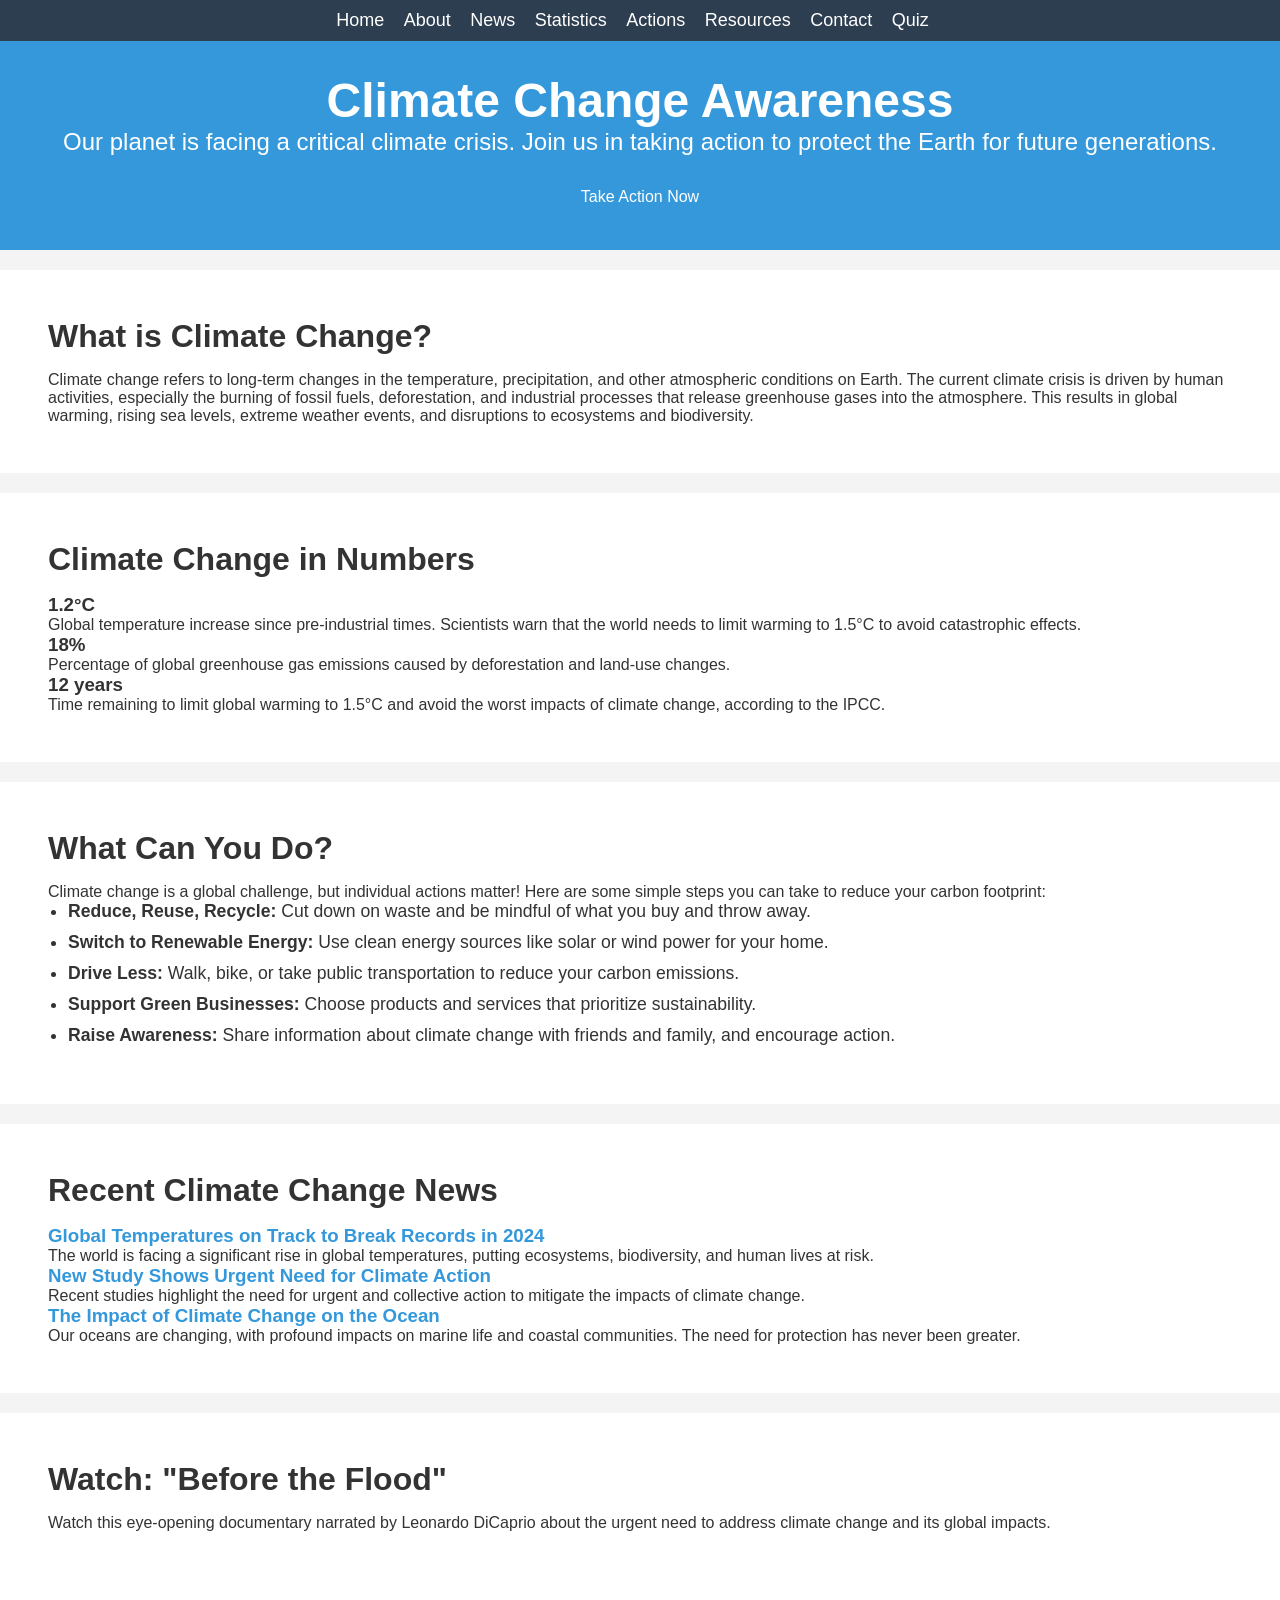
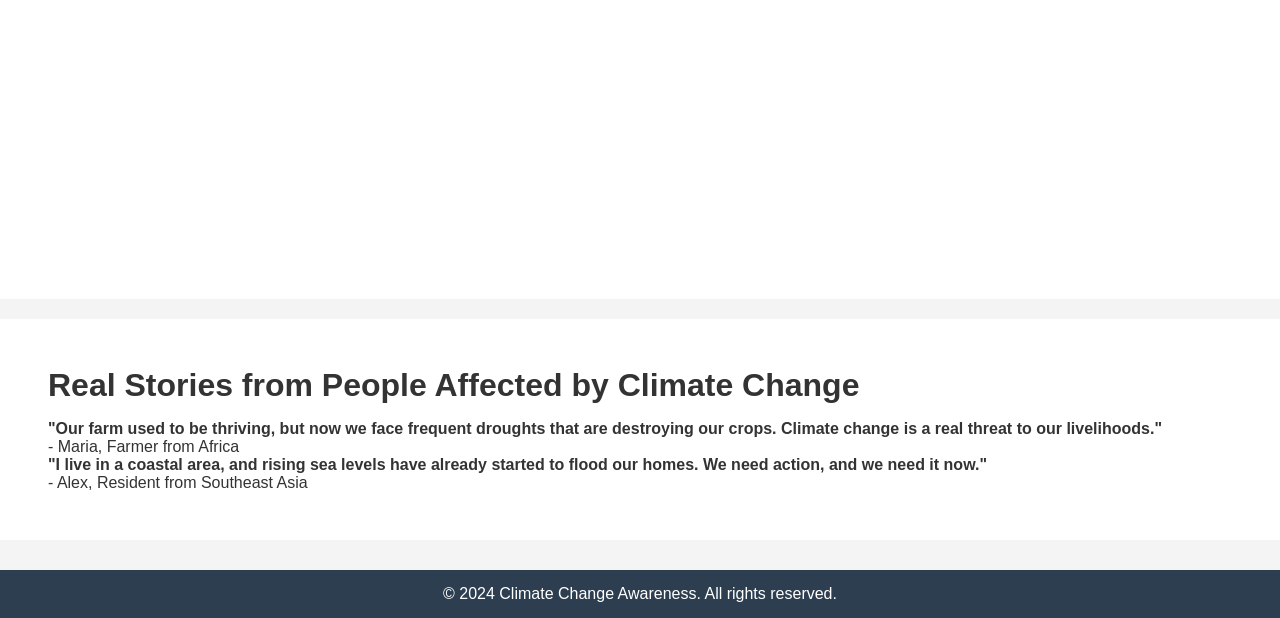
<file: index.html>
<!DOCTYPE html>
<html lang="en">
<head>
  <meta charset="UTF-8">
  <meta name="viewport" content="width=device-width, initial-scale=1.0">
  <title>Climate Change Awareness</title>
  <link rel="stylesheet" href="styles.css">
</head>
<body>
  <header>
    <nav>
      <ul>
        <li><a href="index.html">Home</a></li>
        <li><a href="about.html">About</a></li>
        <li><a href="news.html">News</a></li>
        <li><a href="statistics.html">Statistics</a></li>
        <li><a href="actions.html">Actions</a></li>
        <li><a href="resources.html">Resources</a></li>
        <li><a href="contact.html">Contact</a></li>
        <li><a href="quiz.html">Quiz</a></li>
      </ul>
    </nav>
  </header>

  <section class="hero">
    <h1>Climate Change Awareness</h1>
    <p>Our planet is facing a critical climate crisis. Join us in taking action to protect the Earth for future generations.</p>
    <a href="actions.html" class="btn">Take Action Now</a>
  </section>

  <!-- Introduction to Climate Change -->
  <section class="intro">
    <h2>What is Climate Change?</h2>
    <p>Climate change refers to long-term changes in the temperature, precipitation, and other atmospheric conditions on Earth. The current climate crisis is driven by human activities, especially the burning of fossil fuels, deforestation, and industrial processes that release greenhouse gases into the atmosphere. This results in global warming, rising sea levels, extreme weather events, and disruptions to ecosystems and biodiversity.</p>
  </section>

  <!-- Key Statistics and Facts -->
  <section class="stats">
    <h2>Climate Change in Numbers</h2>
    <div class="stat-item">
      <h3>1.2°C</h3>
      <p>Global temperature increase since pre-industrial times. Scientists warn that the world needs to limit warming to 1.5°C to avoid catastrophic effects.</p>
    </div>
    <div class="stat-item">
      <h3>18%</h3>
      <p>Percentage of global greenhouse gas emissions caused by deforestation and land-use changes.</p>
    </div>
    <div class="stat-item">
      <h3>12 years</h3>
      <p>Time remaining to limit global warming to 1.5°C and avoid the worst impacts of climate change, according to the IPCC.</p>
    </div>
  </section>

  <!-- What Can You Do? -->
  <section class="actions">
    <h2>What Can You Do?</h2>
    <p>Climate change is a global challenge, but individual actions matter! Here are some simple steps you can take to reduce your carbon footprint:</p>
    <ul>
      <li><strong>Reduce, Reuse, Recycle:</strong> Cut down on waste and be mindful of what you buy and throw away.</li>
      <li><strong>Switch to Renewable Energy:</strong> Use clean energy sources like solar or wind power for your home.</li>
      <li><strong>Drive Less:</strong> Walk, bike, or take public transportation to reduce your carbon emissions.</li>
      <li><strong>Support Green Businesses:</strong> Choose products and services that prioritize sustainability.</li>
      <li><strong>Raise Awareness:</strong> Share information about climate change with friends and family, and encourage action.</li>
    </ul>
  </section>

  <!-- Recent News or Articles -->
  <section class="news">
    <h2>Recent Climate Change News</h2>
    <div class="news-item">
      <h3><a href="https://www.theguardian.com/environment/climate-crisis" target="_blank">Global Temperatures on Track to Break Records in 2024</a></h3>
      <p>The world is facing a significant rise in global temperatures, putting ecosystems, biodiversity, and human lives at risk.</p>
    </div>
    <div class="news-item">
      <h3><a href="https://www.bbc.com/news/science_and_environment" target="_blank">New Study Shows Urgent Need for Climate Action</a></h3>
      <p>Recent studies highlight the need for urgent and collective action to mitigate the impacts of climate change.</p>
    </div>
    <div class="news-item">
      <h3><a href="https://www.nationalgeographic.com/environment/article/climate-change" target="_blank">The Impact of Climate Change on the Ocean</a></h3>
      <p>Our oceans are changing, with profound impacts on marine life and coastal communities. The need for protection has never been greater.</p>
    </div>
  </section>

  <!-- Video Section -->
  <section class="video">
    <h2>Watch: "Before the Flood"</h2>
    <p>Watch this eye-opening documentary narrated by Leonardo DiCaprio about the urgent need to address climate change and its global impacts.</p>
    <iframe width="560" height="315" src="https://www.youtube.com/embed/zhb4kW5ffzQ" frameborder="0" allow="accelerometer; autoplay; encrypted-media; gyroscope; picture-in-picture" allowfullscreen></iframe>
  </section>

  <!-- Testimonials or Real-life Stories -->
  <section class="testimonials">
    <h2>Real Stories from People Affected by Climate Change</h2>
    <div class="testimonial">
      <p><strong>"Our farm used to be thriving, but now we face frequent droughts that are destroying our crops. Climate change is a real threat to our livelihoods."</strong></p>
      <p>- Maria, Farmer from Africa</p>
    </div>
    <div class="testimonial">
      <p><strong>"I live in a coastal area, and rising sea levels have already started to flood our homes. We need action, and we need it now."</strong></p>
      <p>- Alex, Resident from Southeast Asia</p>
    </div>
  </section>

  <!-- Footer -->
  <footer>
    <p>&copy; 2024 Climate Change Awareness. All rights reserved.</p>
  </footer>

</body>
</html>
</file>
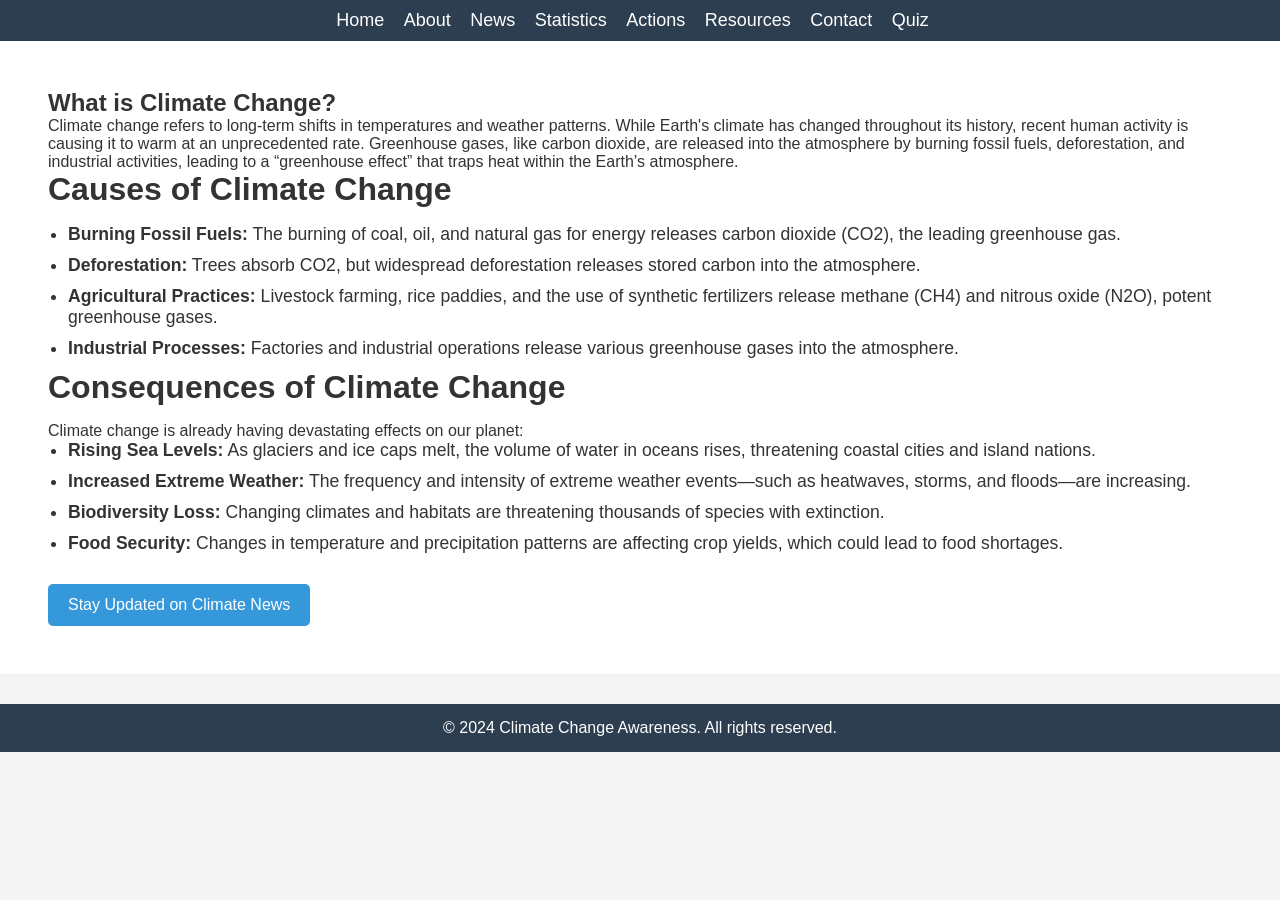
<file: about.html>
<!DOCTYPE html>
<html lang="en">
<head>
  <meta charset="UTF-8">
  <meta name="viewport" content="width=device-width, initial-scale=1.0">
  <title>About Climate Change</title>
  <link rel="stylesheet" href="styles.css">
</head>
<body>
  <header>
    <nav>
      <ul>
        <li><a href="index.html">Home</a></li>
        <li><a href="about.html">About</a></li>
        <li><a href="news.html">News</a></li>
        <li><a href="statistics.html">Statistics</a></li>
        <li><a href="actions.html">Actions</a></li>
        <li><a href="resources.html">Resources</a></li>
        <li><a href="contact.html">Contact</a></li>
        <li><a href="quiz.html">Quiz</a></li>
      </ul>
    </nav>
  </header>

  <section class="about">
    <h1>What is Climate Change?</h1>
    <p>Climate change refers to long-term shifts in temperatures and weather patterns. While Earth's climate has changed throughout its history, recent human activity is causing it to warm at an unprecedented rate. Greenhouse gases, like carbon dioxide, are released into the atmosphere by burning fossil fuels, deforestation, and industrial activities, leading to a “greenhouse effect” that traps heat within the Earth’s atmosphere.</p>

    <h2>Causes of Climate Change</h2>
    <ul>
      <li><strong>Burning Fossil Fuels:</strong> The burning of coal, oil, and natural gas for energy releases carbon dioxide (CO2), the leading greenhouse gas.</li>
      <li><strong>Deforestation:</strong> Trees absorb CO2, but widespread deforestation releases stored carbon into the atmosphere.</li>
      <li><strong>Agricultural Practices:</strong> Livestock farming, rice paddies, and the use of synthetic fertilizers release methane (CH4) and nitrous oxide (N2O), potent greenhouse gases.</li>
      <li><strong>Industrial Processes:</strong> Factories and industrial operations release various greenhouse gases into the atmosphere.</li>
    </ul>

    <h2>Consequences of Climate Change</h2>
    <p>Climate change is already having devastating effects on our planet:</p>
    <ul>
      <li><strong>Rising Sea Levels:</strong> As glaciers and ice caps melt, the volume of water in oceans rises, threatening coastal cities and island nations.</li>
      <li><strong>Increased Extreme Weather:</strong> The frequency and intensity of extreme weather events—such as heatwaves, storms, and floods—are increasing.</li>
      <li><strong>Biodiversity Loss:</strong> Changing climates and habitats are threatening thousands of species with extinction.</li>
      <li><strong>Food Security:</strong> Changes in temperature and precipitation patterns are affecting crop yields, which could lead to food shortages.</li>
    </ul>
    <a href="news.html" class="btn">Stay Updated on Climate News</a>
  </section>

  <footer>
    <p>&copy; 2024 Climate Change Awareness. All rights reserved.</p>
  </footer>
</body>
</html>
</file>
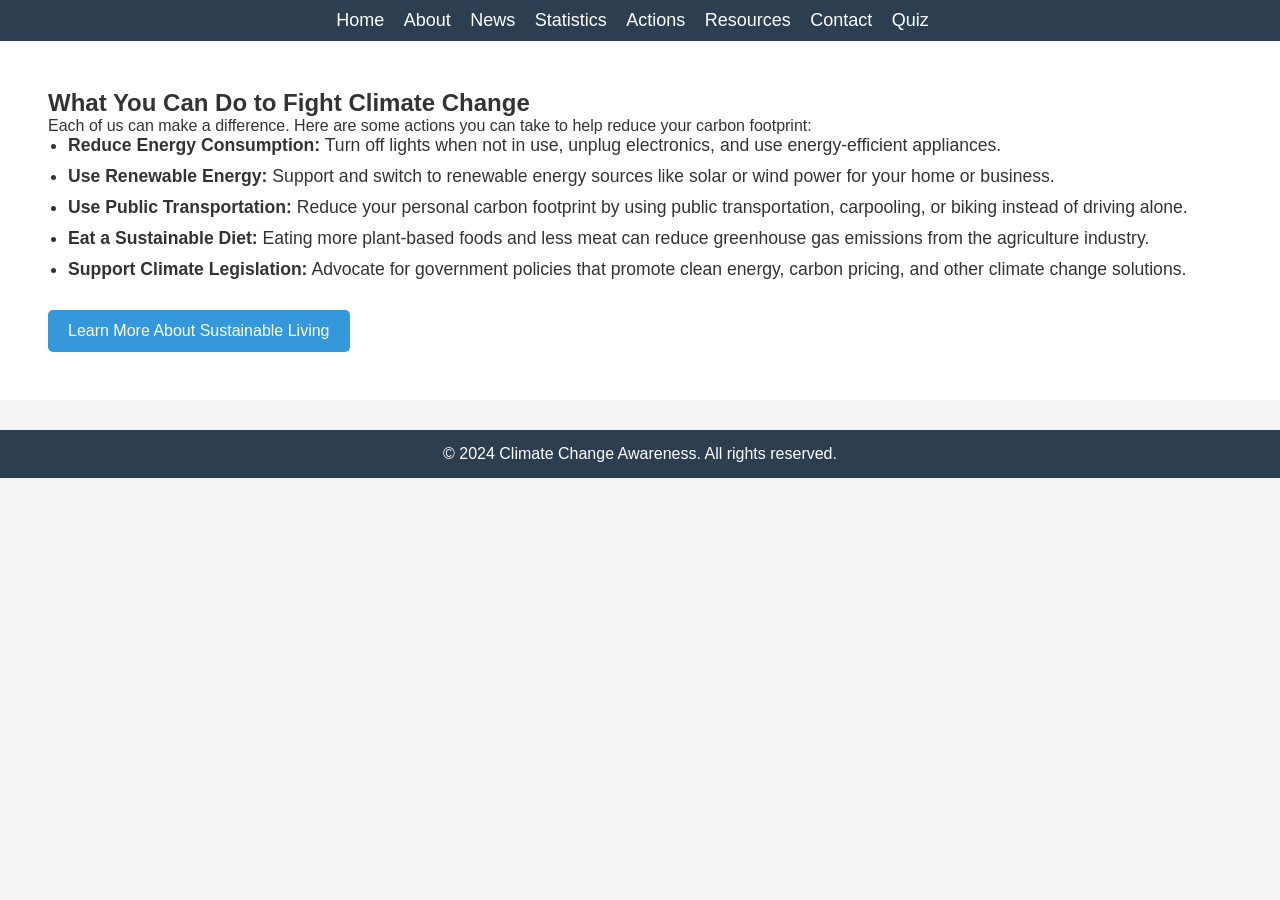
<file: actions.html>
<!DOCTYPE html>
<html lang="en">
<head>
  <meta charset="UTF-8">
  <meta name="viewport" content="width=device-width, initial-scale=1.0">
  <title>Actions You Can Take</title>
  <link rel="stylesheet" href="styles.css">
</head>
<body>
  <header>
    <nav>
      <ul>
        <li><a href="index.html">Home</a></li>
        <li><a href="about.html">About</a></li>
        <li><a href="news.html">News</a></li>
        <li><a href="statistics.html">Statistics</a></li>
        <li><a href="actions.html">Actions</a></li>
        <li><a href="resources.html">Resources</a></li>
        <li><a href="contact.html">Contact</a></li>
        <li><a href="quiz.html">Quiz</a></li>
      </ul>
    </nav>
  </header>

  <section class="actions">
    <h1>What You Can Do to Fight Climate Change</h1>
    <p>Each of us can make a difference. Here are some actions you can take to help reduce your carbon footprint:</p>

    <ul>
      <li><strong>Reduce Energy Consumption:</strong> Turn off lights when not in use, unplug electronics, and use energy-efficient appliances.</li>
      <li><strong>Use Renewable Energy:</strong> Support and switch to renewable energy sources like solar or wind power for your home or business.</li>
      <li><strong>Use Public Transportation:</strong> Reduce your personal carbon footprint by using public transportation, carpooling, or biking instead of driving alone.</li>
      <li><strong>Eat a Sustainable Diet:</strong> Eating more plant-based foods and less meat can reduce greenhouse gas emissions from the agriculture industry.</li>
      <li><strong>Support Climate Legislation:</strong> Advocate for government policies that promote clean energy, carbon pricing, and other climate change solutions.</li>
    </ul>

    <a href="resources.html" class="btn">Learn More About Sustainable Living</a>
  </section>

  <footer>
    <p>&copy; 2024 Climate Change Awareness. All rights reserved.</p>
  </footer>
</body>
</html>
</file>
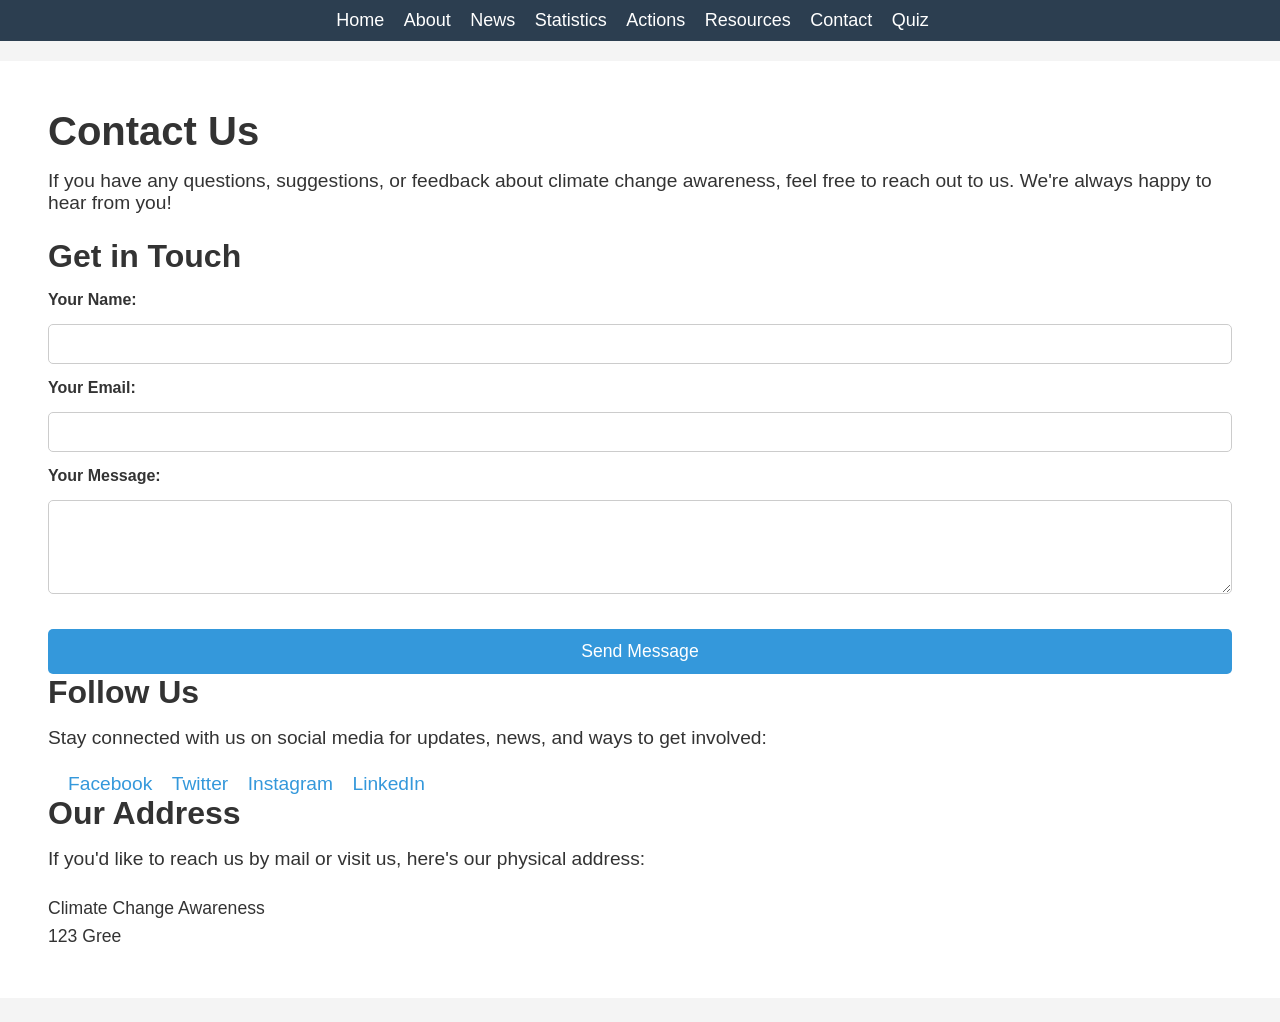
<file: contact.html>
<!DOCTYPE html>
<html lang="en">
<head>
  <meta charset="UTF-8">
  <meta name="viewport" content="width=device-width, initial-scale=1.0">
  <title>Contact Us - Climate Change Awareness</title>
  <link rel="stylesheet" href="styles.css">
</head>
<body>
  <header>
    <nav>
      <ul>
        <li><a href="index.html">Home</a></li>
        <li><a href="about.html">About</a></li>
        <li><a href="news.html">News</a></li>
        <li><a href="statistics.html">Statistics</a></li>
        <li><a href="actions.html">Actions</a></li>
        <li><a href="resources.html">Resources</a></li>
        <li><a href="contact.html">Contact</a></li>
        <li><a href="quiz.html">Quiz</a></li>
      </ul>
    </nav>
  </header>

  <section class="contact">
    <h1>Contact Us</h1>
    <p>If you have any questions, suggestions, or feedback about climate change awareness, feel free to reach out to us. We're always happy to hear from you!</p>

    <h2>Get in Touch</h2>

    <!-- Contact Form -->
    <form action="submit_form.php" method="POST" class="contact-form">
      <label for="name">Your Name:</label>
      <input type="text" id="name" name="name" required>

      <label for="email">Your Email:</label>
      <input type="email" id="email" name="email" required>

      <label for="message">Your Message:</label>
      <textarea id="message" name="message" rows="4" required></textarea>

      <button type="submit" class="btn">Send Message</button>
    </form>

    <h2>Follow Us</h2>
    <p>Stay connected with us on social media for updates, news, and ways to get involved:</p>
    <ul class="social-links">
      <li><a href="https://www.facebook.com/ClimateChangeAwareness" target="_blank">Facebook</a></li>
      <li><a href="https://twitter.com/ClimateChangeAwareness" target="_blank">Twitter</a></li>
      <li><a href="https://www.instagram.com/ClimateChangeAwareness" target="_blank">Instagram</a></li>
      <li><a href="https://www.linkedin.com/company/ClimateChangeAwareness" target="_blank">LinkedIn</a></li>
    </ul>

    <h2>Our Address</h2>
    <p>If you'd like to reach us by mail or visit us, here's our physical address:</p>
    <address>
      Climate Change Awareness<br>
      123 Gree
</file>
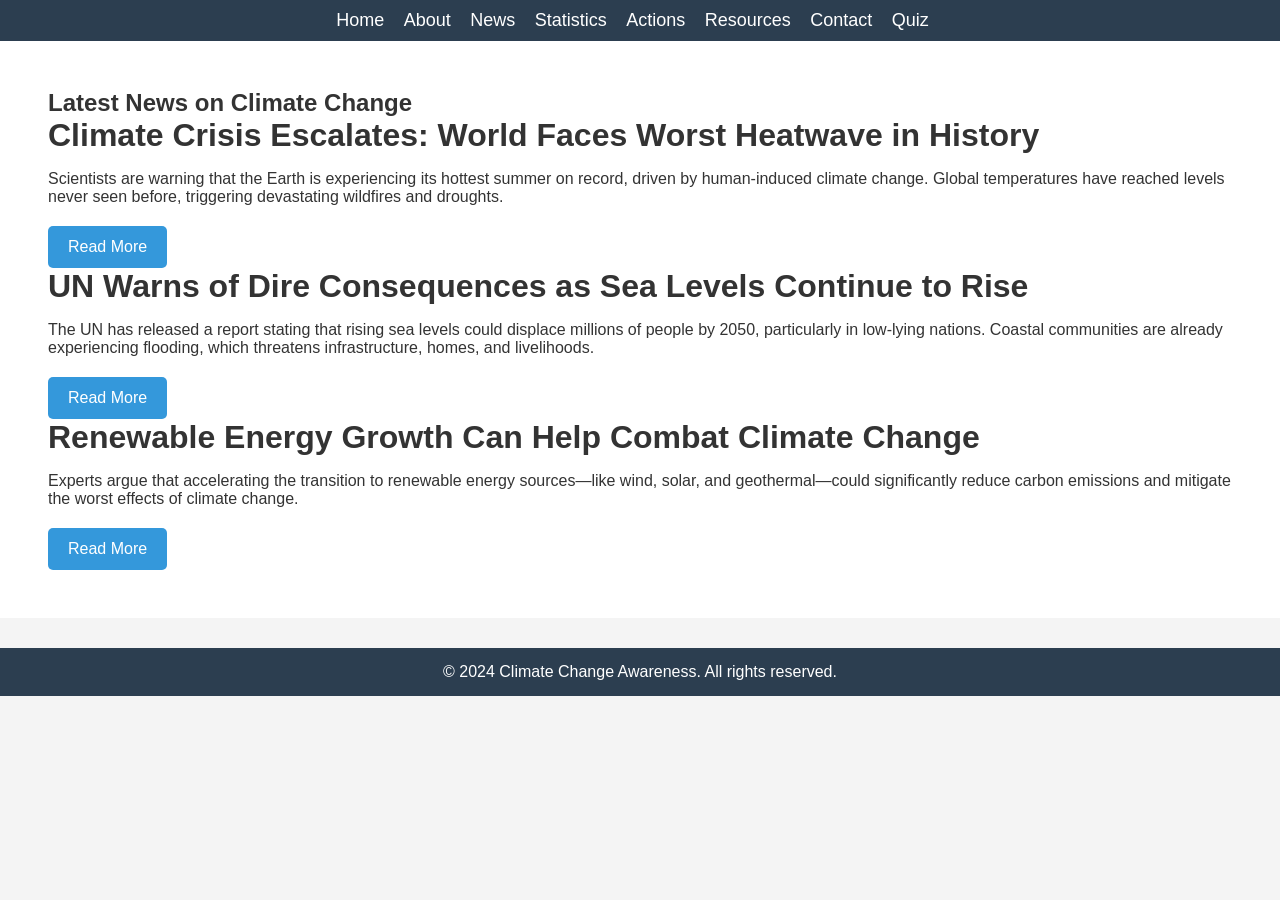
<file: news.html>
<!DOCTYPE html>
<html lang="en">
<head>
  <meta charset="UTF-8">
  <meta name="viewport" content="width=device-width, initial-scale=1.0">
  <title>Climate Change News</title>
  <link rel="stylesheet" href="styles.css">
</head>
<body>
  <header>
    <nav>
      <ul>
        <li><a href="index.html">Home</a></li>
        <li><a href="about.html">About</a></li>
        <li><a href="news.html">News</a></li>
        <li><a href="statistics.html">Statistics</a></li>
        <li><a href="actions.html">Actions</a></li>
        <li><a href="resources.html">Resources</a></li>
        <li><a href="contact.html">Contact</a></li>
        <li><a href="quiz.html">Quiz</a></li>
      </ul>
    </nav>
  </header>

  <section class="news">
    <h1>Latest News on Climate Change</h1>
    
    <article class="news-item">
      <h2>Climate Crisis Escalates: World Faces Worst Heatwave in History</h2>
      <p>Scientists are warning that the Earth is experiencing its hottest summer on record, driven by human-induced climate change. Global temperatures have reached levels never seen before, triggering devastating wildfires and droughts.</p>
      <a href="#" class="btn">Read More</a>
    </article>

    <article class="news-item">
      <h2>UN Warns of Dire Consequences as Sea Levels Continue to Rise</h2>
      <p>The UN has released a report stating that rising sea levels could displace millions of people by 2050, particularly in low-lying nations. Coastal communities are already experiencing flooding, which threatens infrastructure, homes, and livelihoods.</p>
      <a href="#" class="btn">Read More</a>
    </article>

    <article class="news-item">
      <h2>Renewable Energy Growth Can Help Combat Climate Change</h2>
      <p>Experts argue that accelerating the transition to renewable energy sources—like wind, solar, and geothermal—could significantly reduce carbon emissions and mitigate the worst effects of climate change.</p>
      <a href="#" class="btn">Read More</a>
    </article>
  </section>

  <footer>
    <p>&copy; 2024 Climate Change Awareness. All rights reserved.</p>
  </footer>
</body>
</html>
</file>
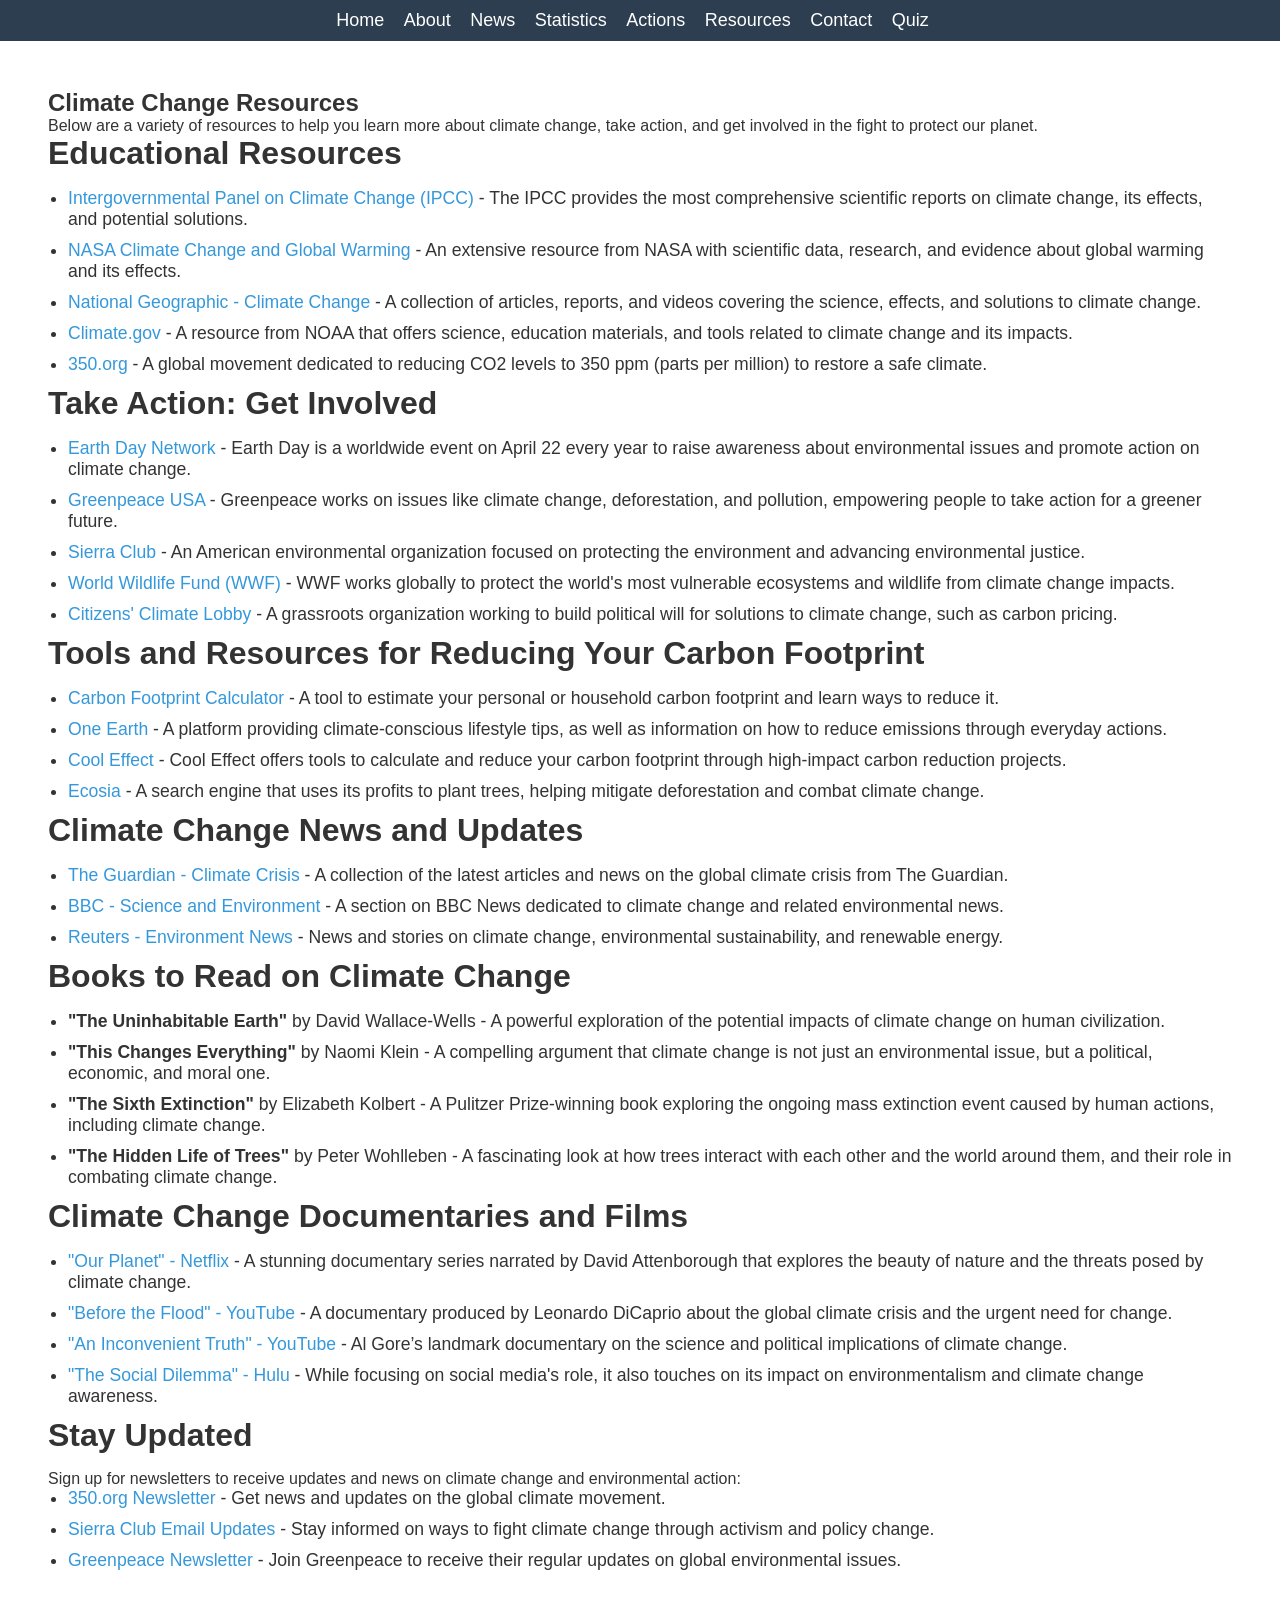
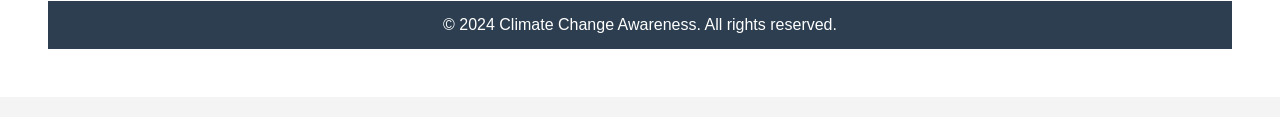
<file: resources.html>
<!DOCTYPE html>
<html lang="en">
<head>
  <meta charset="UTF-8">
  <meta name="viewport" content="width=device-width, initial-scale=1.0">
  <title>Climate Change Resources</title>
  <link rel="stylesheet" href="styles.css">
</head>
<body>
  <header>
    <nav>
      <ul>
        <li><a href="index.html">Home</a></li>
        <li><a href="about.html">About</a></li>
        <li><a href="news.html">News</a></li>
        <li><a href="statistics.html">Statistics</a></li>
        <li><a href="actions.html">Actions</a></li>
        <li><a href="resources.html">Resources</a></li>
        <li><a href="contact.html">Contact</a></li>
        <li><a href="quiz.html">Quiz</a></li>
      </ul>
    </nav>
  </header>

  <section class="resources">
    <h1>Climate Change Resources</h1>
    <p>Below are a variety of resources to help you learn more about climate change, take action, and get involved in the fight to protect our planet.</p>

    <h2>Educational Resources</h2>
    <ul>
      <li><a href="https://www.ipcc.ch/" target="_blank">Intergovernmental Panel on Climate Change (IPCC)</a> - The IPCC provides the most comprehensive scientific reports on climate change, its effects, and potential solutions.</li>
      <li><a href="https://climate.nasa.gov/" target="_blank">NASA Climate Change and Global Warming</a> - An extensive resource from NASA with scientific data, research, and evidence about global warming and its effects.</li>
      <li><a href="https://www.nationalgeographic.com/environment/climate-change" target="_blank">National Geographic - Climate Change</a> - A collection of articles, reports, and videos covering the science, effects, and solutions to climate change.</li>
      <li><a href="https://www.climate.gov/" target="_blank">Climate.gov</a> - A resource from NOAA that offers science, education materials, and tools related to climate change and its impacts.</li>
      <li><a href="https://www.350.org/" target="_blank">350.org</a> - A global movement dedicated to reducing CO2 levels to 350 ppm (parts per million) to restore a safe climate.</li>
    </ul>

    <h2>Take Action: Get Involved</h2>
    <ul>
      <li><a href="https://www.earthday.org/" target="_blank">Earth Day Network</a> - Earth Day is a worldwide event on April 22 every year to raise awareness about environmental issues and promote action on climate change.</li>
      <li><a href="https://www.greenpeace.org/usa/" target="_blank">Greenpeace USA</a> - Greenpeace works on issues like climate change, deforestation, and pollution, empowering people to take action for a greener future.</li>
      <li><a href="https://www.sierraclub.org/" target="_blank">Sierra Club</a> - An American environmental organization focused on protecting the environment and advancing environmental justice.</li>
      <li><a href="https://www.wwf.org/" target="_blank">World Wildlife Fund (WWF)</a> - WWF works globally to protect the world's most vulnerable ecosystems and wildlife from climate change impacts.</li>
      <li><a href="https://www.citizensclimatelobby.org/" target="_blank">Citizens' Climate Lobby</a> - A grassroots organization working to build political will for solutions to climate change, such as carbon pricing.</li>
    </ul>

    <h2>Tools and Resources for Reducing Your Carbon Footprint</h2>
    <ul>
      <li><a href="https://www.carbonfootprint.com/calculator.aspx" target="_blank">Carbon Footprint Calculator</a> - A tool to estimate your personal or household carbon footprint and learn ways to reduce it.</li>
      <li><a href="https://www.oneearth.org/" target="_blank">One Earth</a> - A platform providing climate-conscious lifestyle tips, as well as information on how to reduce emissions through everyday actions.</li>
      <li><a href="https://www.cooleffect.org/" target="_blank">Cool Effect</a> - Cool Effect offers tools to calculate and reduce your carbon footprint through high-impact carbon reduction projects.</li>
      <li><a href="https://www.ecosia.org/" target="_blank">Ecosia</a> - A search engine that uses its profits to plant trees, helping mitigate deforestation and combat climate change.</li>
    </ul>

    <h2>Climate Change News and Updates</h2>
    <ul>
      <li><a href="https://www.theguardian.com/environment/climate-crisis" target="_blank">The Guardian - Climate Crisis</a> - A collection of the latest articles and news on the global climate crisis from The Guardian.</li>
      <li><a href="https://www.bbc.com/news/science_and_environment" target="_blank">BBC - Science and Environment</a> - A section on BBC News dedicated to climate change and related environmental news.</li>
      <li><a href="https://www.reuters.com/news/environment" target="_blank">Reuters - Environment News</a> - News and stories on climate change, environmental sustainability, and renewable energy.</li>
    </ul>

    <h2>Books to Read on Climate Change</h2>
    <ul>
      <li><strong>"The Uninhabitable Earth"</strong> by David Wallace-Wells - A powerful exploration of the potential impacts of climate change on human civilization.</li>
      <li><strong>"This Changes Everything"</strong> by Naomi Klein - A compelling argument that climate change is not just an environmental issue, but a political, economic, and moral one.</li>
      <li><strong>"The Sixth Extinction"</strong> by Elizabeth Kolbert - A Pulitzer Prize-winning book exploring the ongoing mass extinction event caused by human actions, including climate change.</li>
      <li><strong>"The Hidden Life of Trees"</strong> by Peter Wohlleben - A fascinating look at how trees interact with each other and the world around them, and their role in combating climate change.</li>
    </ul>

    <h2>Climate Change Documentaries and Films</h2>
    <ul>
      <li><a href="https://www.netflix.com/title/80114498" target="_blank">"Our Planet" - Netflix</a> - A stunning documentary series narrated by David Attenborough that explores the beauty of nature and the threats posed by climate change.</li>
      <li><a href="https://www.youtube.com/watch?v=zhb4kW5ffzQ" target="_blank">"Before the Flood" - YouTube</a> - A documentary produced by Leonardo DiCaprio about the global climate crisis and the urgent need for change.</li>
      <li><a href="https://www.youtube.com/watch?v=V95fWqu5q6s" target="_blank">"An Inconvenient Truth" - YouTube</a> - Al Gore’s landmark documentary on the science and political implications of climate change.</li>
      <li><a href="https://www.hulu.com/series/2048f3b5-2c9d-4c96-bd97-813fd380e07c" target="_blank">"The Social Dilemma" - Hulu</a> - While focusing on social media's role, it also touches on its impact on environmentalism and climate change awareness.</li>
    </ul>

    <h2>Stay Updated</h2>
    <p>Sign up for newsletters to receive updates and news on climate change and environmental action:</p>
    <ul>
      <li><a href="https://www.350.org/sign-up/" target="_blank">350.org Newsletter</a> - Get news and updates on the global climate movement.</li>
      <li><a href="https://www.sierraclub.org/get-involved" target="_blank">Sierra Club Email Updates</a> - Stay informed on ways to fight climate change through activism and policy change.</li>
      <li><a href="https://www.greenpeace.org/usa/newsletters/" target="_blank">Greenpeace Newsletter</a> - Join Greenpeace to receive their regular updates on global environmental issues.</li>
    </ul>

    <footer>
      <p>&copy; 2024 Climate Change Awareness. All rights reserved.</p>
    </footer>
  </section>
</body>
</html>
</file>
<file: styles.css>
/* Basic Reset */
* {
    margin: 0;
    padding: 0;
    box-sizing: border-box;
  }
  
  /* Body and General Styling */
  body {
    font-family: Arial, sans-serif;
    background-color: #f4f4f4;
    color: #333;
  }
  
  /* Header and Navigation */
  header {
    background-color: #2c3e50;
    padding: 10px;
  }
  
  nav ul {
    list-style-type: none;
    text-align: center;
  }
  
  nav ul li {
    display: inline;
    margin-right: 15px;
  }
  
  nav ul li a {
    color: white;
    text-decoration: none;
    font-size: 18px;
  }
  
  /* Hero Section */
  .hero {
    background-color: #3498db;
    color: white;
    text-align: center;
    padding: 2rem;
  }
  
  .hero h1 {
    font-size: 3rem;
  }
  
  .hero p {
    font-size: 1.5rem;
  }
  
  .btn {
    background-color: #3498db;
    color: white;
    padding: 10px 20px;
    border-radius: 5px;
    text-decoration: none;
    display: inline-block;
    margin-top: 20px;
  }
  
  .btn:hover {
    background-color: #2980b9;
  }
  
  /* Section Styling */
  section {
    padding: 3rem;
    background-color: white;
    margin-bottom: 20px;
  }
  
  section h2 {
    font-size: 2rem;
    margin-bottom: 1rem;
  }
  
  section ul {
    list-style-type: disc;
    margin-left: 20px;
  }
  
  footer {
    background-color: #2c3e50;
    color: white;
    text-align: center;
    padding: 15px;
    margin-top: 30px;
  }
  
  footer p {
    font-size: 1rem;
  }
  /* Contact Form Styling */
.contact {
    padding: 3rem;
    background-color: white;
    margin-top: 20px;
  }
  
  .contact h1 {
    font-size: 2.5rem;
    margin-bottom: 1rem;
  }
  
  .contact p {
    font-size: 1.2rem;
    margin-bottom: 1.5rem;
  }
  
  .contact-form {
    display: flex;
    flex-direction: column;
    gap: 15px;
  }
  
  .contact-form label {
    font-weight: bold;
  }
  
  .contact-form input,
  .contact-form textarea {
    padding: 10px;
    font-size: 1rem;
    border: 1px solid #ccc;
    border-radius: 5px;
  }
  
  .contact-form button {
    padding: 12px;
    font-size: 1.1rem;
    background-color: #3498db;
    color: white;
    border: none;
    border-radius: 5px;
    cursor: pointer;
  }
  
  .contact-form button:hover {
    background-color: #2980b9;
  }
  
  .social-links {
    list-style-type: none;
    padding: 0;
  }
  
  .social-links li {
    display: inline;
    margin-right: 15px;
  }
  
  .social-links li a {
    font-size: 1.2rem;
    color: #3498db;
    text-decoration: none;
  }
  
  .social-links li a:hover {
    text-decoration: underline;
  }
  
  address {
    font-style: normal;
    line-height: 1.5;
    margin-top: 10px;
  }

  











  ul {
    list-style-type: none;
    padding-left: 0;
  }
  
  ul li {
    font-size: 1.1rem;
    margin-bottom: 10px;
  }
  
  ul li a {
    text-decoration: none;
    color: #3498db;
  }
  
  ul li a:hover {
    text-decoration: underline;
  }
  
  /* Button Styling for "Learn More" Links */
  .btn {
    background-color: #3498db;
    color: white;
    padding: 12px 20px;
    border-radius: 5px;
    text-decoration: none;
    display: inline-block;
    margin-top: 20px;
  }
  
  .btn:hover {
    background-color: #2980b9;
  }
  
  /* Social Media Links */
  .social-links {
    list-style-type: none;
    padding: 0;
    margin-top: 20px;
  }
  
  .social-links li {
    display: inline;
    margin-right: 15px;
  }
  
  .social-links li a {
    font-size: 1.2rem;
    color: #3498db;
    text-decoration: none;
  }
  
  .social-links li a:hover {
    text-decoration: underline;
  }
  
  /* Address Section */
  address {
    font-style: normal;
    line-height: 1.6;
    margin-top: 10px;
    font-size: 1.1rem;
  }
  
  /* Links Styling */
  a {
    color: #3498db;
    text-decoration: none;
  }
  
  a:hover {
    text-decoration: underline;
  }
</file>
